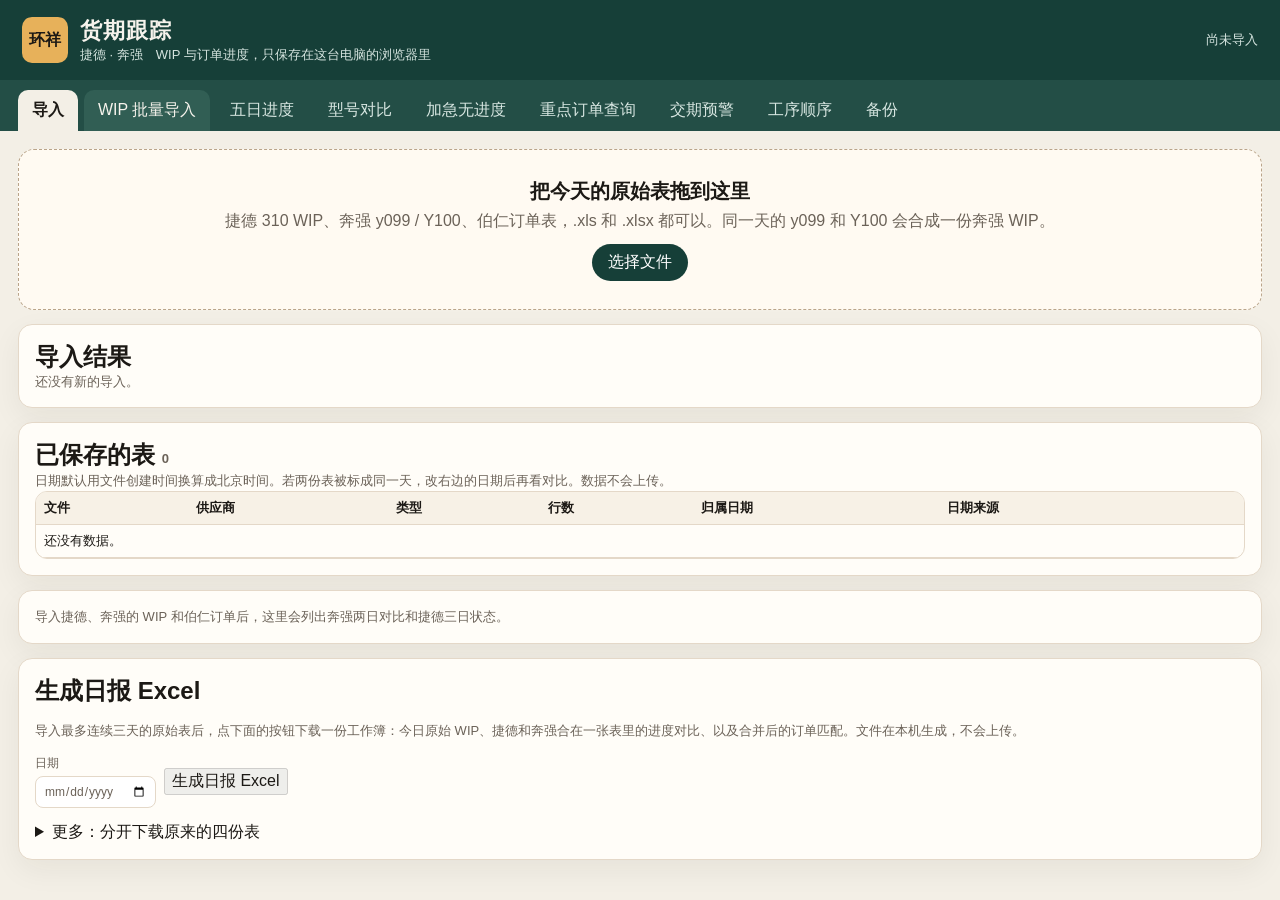
<file: index.html>
<!DOCTYPE html>
<html lang="zh-CN">
<head>
  <meta charset="UTF-8">
  <meta name="viewport" content="width=device-width, initial-scale=1">
  <title>环祥货期跟踪</title>
  <link rel="stylesheet" href="css/app.css">
</head>
<body>
  <header class="top">
    <div class="brand">
      <span class="mark">环祥</span>
      <div>
        <h1>货期跟踪</h1>
        <p>捷德 · 奔强　WIP 与订单进度，只保存在这台电脑的浏览器里</p>
      </div>
    </div>
    <p class="top-note" id="save-state">尚未导入</p>
  </header>
  <nav class="tabs" aria-label="功能">
    <button type="button" data-tab="import" class="on">导入</button>
    <a class="batch-link" href="batch-import/">WIP 批量导入</a>
    <button type="button" data-tab="days">五日进度</button>
    <button type="button" data-tab="models">型号对比</button>
    <button type="button" data-tab="urgent">加急无进度</button>
    <button type="button" data-tab="focus">重点订单查询</button>
    <button type="button" data-tab="due">交期预警</button>
    <button type="button" data-tab="sequence">工序顺序</button>
    <button type="button" data-tab="backup">备份</button>
  </nav>
  <main id="app"></main>
  <dialog id="confirm">
    <form method="dialog">
      <h2 id="confirm-title">请确认</h2>
      <p id="confirm-text"></p>
      <div class="row-actions">
        <button value="cancel" type="submit">取消</button>
        <button value="ok" type="submit" class="danger">确定</button>
      </div>
    </form>
  </dialog>
  <script src="vendor/xlsx.full.min.js"></script>
  <script src="vendor/fflate.js"></script>
  <script src="vendor/exceljs.min.js"></script>
  <script type="module" src="js/app.js"></script>
</body>
</html>
</file>
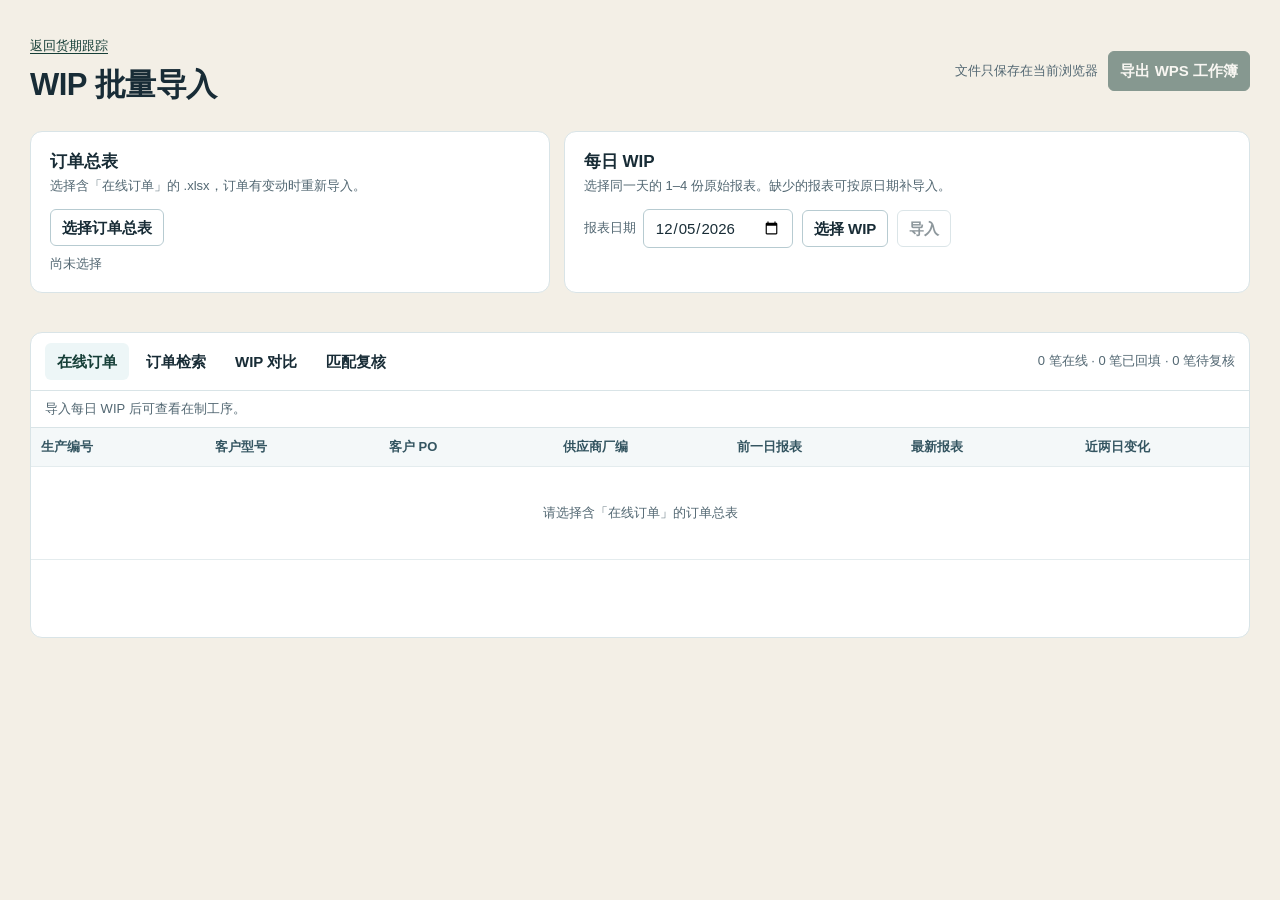
<file: batch-import/index.html>
<!doctype html>
<html lang="zh-CN">
<head>
<meta charset="utf-8">
<meta name="viewport" content="width=device-width,initial-scale=1">
<meta http-equiv="Content-Security-Policy" content="default-src 'none'; script-src 'self'; style-src 'self'; connect-src 'none'; base-uri 'none'; form-action 'none'">
<title>WIP 批量导入 · 环祥货期跟踪</title>
<link rel="stylesheet" href="page.css">
</head>
<body>
<main>
<header><div><a class="home-link" href="../">返回货期跟踪</a><h1>WIP 批量导入</h1></div><div class="top"><p>文件只保存在当前浏览器</p><button class="primary" id="export" disabled>导出 WPS 工作簿</button></div></header>
<section class="cards" aria-label="导入文件">
<div class="card" id="orderCard">
<h2>订单总表</h2><p class="help">选择含「在线订单」的 .xlsx，订单有变动时重新导入。</p>
<div class="controls"><label class="file-button">选择订单总表<input id="orderFile" type="file" accept=".xlsx"></label></div>
<p class="file-line" id="orderName">尚未选择</p>
</div>
<div class="card" id="wipCard">
<h2>每日 WIP</h2><p class="help">选择同一天的 1–4 份原始报表。缺少的报表可按原日期补导入。</p>
<div class="controls"><div class="date"><label for="date">报表日期</label><input id="date" type="date" required></div><label class="file-button">选择 WIP<input id="wipFiles" type="file" accept=".xls,.xlsx" multiple></label><button id="import" disabled>导入</button></div>
<p class="file-line" id="selected" hidden></p><div class="wip-dates" id="recentDates" aria-label="已导入日期"></div>
</div>
</section>
<p class="message" id="message" role="status" aria-live="polite"></p>
<section class="workspace" aria-label="订单和 WIP 结果">
<div class="tabs"><nav role="tablist" aria-label="结果视图"><button type="button" role="tab" aria-selected="true" data-tab="orders">在线订单</button><button type="button" role="tab" aria-selected="false" data-tab="search">订单检索</button><button type="button" role="tab" aria-selected="false" data-tab="compare">WIP 对比</button><button type="button" role="tab" aria-selected="false" data-tab="audit">匹配复核</button></nav><p id="totals"></p></div>
<form id="searchForm" class="search-form" hidden autocomplete="off">
<label>生产编号<input name="prod" type="text"></label><label>客户型号<input name="model" type="text"></label><label>客户 PO<input name="po" type="text"></label><label>供应商厂编<input name="factory" type="text"></label>
<button class="primary" type="submit">检索</button><button type="reset">清空</button>
</form>
<p class="summary" id="summary"></p>
<div class="table-box" id="tableBox" tabindex="0"><table><thead><tr id="columns"></tr></thead><tbody id="items"></tbody></table></div>
</section>
</main>
<script defer src="../vendor/xlsx.full.min.js"></script>
<script defer src="../vendor/fflate.js"></script>
<script defer src="core.js?v=p22-split"></script>
<script defer src="export.js?v=p22-split"></script>
<script defer src="ui.js?v=p22-split"></script>
</body></html>
</file>
<file: css/app.css>
:root {
  --bg: #f3efe6;
  --ink: #1c1915;
  --muted: #6b6258;
  --card: #fffdf8;
  --line: #e4d8c8;
  --teal: #163f38;
  --teal-2: #2d6a5b;
  --stall: #9a3412;
  --stall-bg: #ffd7a8;
  --go: #166534;
  --go-bg: #d8f3e2;
  --new: #1e3a8a;
  --new-bg: #dbe7fb;
  --out: #57534e;
  --out-bg: #e7e5e4;
  --miss: #78716c;
  --late: #9f1239;
  --late-bg: #ffe4e6;
  --shadow: 0 10px 30px rgba(40, 28, 16, 0.06);
  font-family: "Segoe UI", "PingFang SC", "Hiragino Sans GB", "Microsoft YaHei", "Noto Sans SC", sans-serif;
}

* { box-sizing: border-box; }
body { margin: 0; background: var(--bg); color: var(--ink); }
button, input, select { font: inherit; color: inherit; }
button { cursor: pointer; }
h1, h2, h3, p { margin: 0; }

.top {
  display: flex;
  justify-content: space-between;
  gap: 16px;
  align-items: center;
  padding: 16px 22px;
  background: var(--teal);
  color: #f6f3ec;
}
.brand { display: flex; gap: 12px; align-items: center; }
.mark {
  width: 46px; height: 46px; border-radius: 10px;
  display: grid; place-items: center;
  background: #e7b15a; color: #1c1915; font-weight: 800;
}
.top h1 { font-size: 22px; letter-spacing: 0.04em; }
.top p, .top-note { color: #d5e4df; font-size: 13px; }
.tabs {
  display: flex; gap: 6px; padding: 10px 18px 0;
  background: #234e46; position: sticky; top: 0; z-index: 5;
  overflow-x: auto;
}
.tabs button {
  border: 0; background: transparent; color: #d7e6e1;
  padding: 10px 14px; border-radius: 10px 10px 0 0;
}
.tabs .batch-link {
  align-self: flex-end; padding: 10px 14px; border-radius: 10px 10px 0 0;
  color: #f6f3ec; background: #315e54; text-decoration: none; white-space: nowrap;
}
.tabs .batch-link:hover, .tabs .batch-link:focus-visible { background: #3b7064; }
.tabs button.on { background: var(--bg); color: var(--ink); font-weight: 700; }
main { padding: 18px; max-width: 1440px; margin: 0 auto; }
.card {
  background: var(--card); border: 1px solid var(--line);
  border-radius: 14px; padding: 16px; box-shadow: var(--shadow);
}
.stack { display: grid; gap: 14px; }
.drop {
  border: 1.5px dashed #b9a48a; border-radius: 16px; padding: 28px 18px;
  text-align: center; background: #fffaf2;
}
.drop.over { background: #e7f4ef; border-color: var(--teal-2); }
.drop h2 { font-size: 20px; margin-bottom: 6px; }
.drop p { color: var(--muted); }
.file-btn {
  display: inline-block; margin-top: 12px; background: var(--teal); color: white;
  border-radius: 999px; padding: 8px 16px;
}
.file-btn input { display: none; }
.filters, .row-actions { display: flex; flex-wrap: wrap; gap: 8px; align-items: center; }
label.field { display: grid; gap: 4px; font-size: 12px; color: var(--muted); }
input[type="search"], input[type="date"], input[type="number"], select, input[type="text"] {
  border: 1px solid var(--line); background: white; border-radius: 8px; padding: 7px 8px;
}
button.ghost, button.danger, .row-actions button {
  border: 1px solid var(--line); background: white; border-radius: 8px; padding: 7px 10px;
}
button.danger { background: var(--late); color: white; border-color: var(--late); }
button.star { border: 0; background: transparent; font-size: 18px; line-height: 1; color: #b45309; }
button.star[aria-pressed="true"] { color: #9f1239; }
.muted { color: var(--muted); font-size: 13px; }
.grid-4, .grid-3 { display: grid; gap: 10px; }
.grid-4 { grid-template-columns: repeat(4, minmax(0, 1fr)); }
.grid-3 { grid-template-columns: repeat(3, minmax(0, 1fr)); }
.stat { border: 1px solid var(--line); border-radius: 12px; padding: 10px 12px; background: #fff; }
.stat b { display: block; font-size: 26px; line-height: 1.1; }
.stat span { color: var(--muted); font-size: 12px; }
.stat.stop { background: var(--stall-bg); }
.stat.stop b { color: var(--stall); }
.stat.go b { color: var(--go); }
table { width: 100%; border-collapse: collapse; font-size: 13px; }
th, td { border-bottom: 1px solid var(--line); padding: 7px 8px; text-align: left; vertical-align: top; }
th { position: sticky; top: 0; background: #f7f1e6; z-index: 1; white-space: nowrap; }
.table-wrap { overflow: auto; max-height: calc(100vh - 220px); border: 1px solid var(--line); border-radius: 12px; }
.tag {
  display: inline-block; border-radius: 999px; padding: 1px 8px; font-weight: 700; white-space: nowrap;
}
.st-stop { background: var(--stall-bg); color: var(--stall); }
.st-go { background: var(--go-bg); color: var(--go); }
.st-new { background: var(--new-bg); color: var(--new); }
.st-out { background: var(--out-bg); color: var(--out); }
.st-miss { background: #f5f5f4; color: var(--miss); }
.st-back { background: #fecdd3; color: #9f1239; }
.st-unk { background: #ede9fe; color: #5b21b6; }
tr.st-stop td { background: #fff4e6; }
tr.st-stop td:first-child { box-shadow: inset 4px 0 var(--stall); }
tr.st-back td { background: #fff1f2; }
tr.st-back td:first-child { box-shadow: inset 4px 0 #9f1239; }
tr.st-unk td { background: #f5f3ff; }
.order-card dl { display: grid; grid-template-columns: repeat(4, minmax(0, 1fr)); gap: 10px 14px; margin: 8px 0; }
.order-card dt { color: var(--muted); font-size: 12px; }
.order-card dd { margin: 0; font-weight: 700; }
.card-head { display: flex; justify-content: space-between; align-items: center; }
.timeline { display: flex; flex-wrap: wrap; gap: 8px; list-style: none; padding: 0; margin: 8px 0; }
.timeline li { background: #f7f1e6; border-radius: 10px; padding: 8px 10px; display: grid; gap: 2px; }
.note-box { width: min(100%, 640px); min-height: 72px; }
.missed { background: #fee2e2; border-radius: 8px; padding: 8px 10px; }
tr.detail td { background: #fffaf2; }
textarea { border: 1px solid var(--line); border-radius: 8px; padding: 8px; width: min(100%, 520px); }
.late { color: var(--late); font-weight: 800; background: var(--late-bg); }
.urg { color: var(--late); font-weight: 800; }
.steps { min-width: 140px; white-space: pre-wrap; }
.legend { display: flex; gap: 8px; flex-wrap: wrap; }
.help { color: var(--muted); font-size: 13px; line-height: 1.55; }
.help li { margin: 4px 0; }
dialog { border: 0; border-radius: 14px; padding: 18px; width: min(420px, 92vw); }
dialog::backdrop { background: rgba(28, 25, 21, 0.45); }
.log { display: grid; gap: 6px; }
.log div { padding: 8px 10px; border-radius: 8px; background: #f7f4ee; }
.log .bad { background: #fee2e2; }
@media (max-width: 900px) {
  .grid-4, .grid-3, .order-card dl { grid-template-columns: 1fr 1fr; }
  .top { align-items: flex-start; flex-direction: column; }
  th { top: 0; }
}
</file>
<file: batch-import/page.css>
:root{color-scheme:light;--ink:#182c36;--muted:#526772;--line:#d9e4e7;--teal:#163f38;--light:#edf6f7;--white:#fff;--error:#952137;--pink:#fce6eb}
*{box-sizing:border-box}body{margin:0;background:#f3efe6;color:var(--ink);font:15px/1.55 "Microsoft YaHei UI","PingFang SC",sans-serif}main{max-width:1280px;margin:auto;padding:33px 30px 48px}h1,h2,p{margin:0}h1{font-size:31px;letter-spacing:-.5px;font-weight:700}h2{font-size:17px}header{display:flex;justify-content:space-between;align-items:center;gap:20px;margin-bottom:22px}.top{display:flex;align-items:center;gap:10px}.top p{font-size:13px;color:var(--muted);white-space:nowrap}.cards{display:grid;grid-template-columns:1fr 1.32fr;gap:14px}.card,.workspace{border:1px solid var(--line);background:var(--white);border-radius:12px;padding:17px 19px}.controls{display:flex;align-items:center;gap:9px;flex-wrap:wrap;margin:12px 0 8px}.help,.file-line{font-size:13px;color:var(--muted);min-height:21px;overflow-wrap:anywhere}.file-line{margin-top:4px}.wip-dates{display:flex;gap:6px;margin-top:5px;flex-wrap:wrap}.wip-dates span{color:#1e5363;background:var(--light);padding:2px 7px;border-radius:5px;font-size:12px}button,.file-button,input{font:inherit;border:1px solid #b7cbd1;border-radius:6px;background:var(--white);color:var(--ink);min-height:36px;padding:6px 11px}button,.file-button{cursor:pointer;font-weight:600;white-space:nowrap}button:hover,.file-button:hover{background:var(--light)}button:disabled{cursor:default;opacity:.49}button.primary{color:white;background:var(--teal);border-color:var(--teal)}button.primary:hover{background:#234e46}.file-button:focus-within,button:focus-visible,input:focus-visible{outline:2px solid #277b96;outline-offset:2px}.file-button input{position:absolute;width:1px;height:1px;padding:0;opacity:0}.message{padding:8px 0;min-height:39px;color:var(--teal);font-size:13px}.message[data-kind=error]{color:var(--error)}.workspace{padding:0;overflow:hidden}.tabs{display:flex;justify-content:space-between;align-items:center;gap:8px;padding:10px 14px;border-bottom:1px solid var(--line);overflow:auto}.tabs nav{display:flex;gap:5px}.tabs button{border-color:transparent;background:transparent}.tabs button[aria-selected=true]{color:var(--teal);background:var(--light)}.tabs p{font-size:13px;color:var(--muted);white-space:nowrap}.search-form{display:flex;align-items:flex-end;gap:9px;flex-wrap:wrap;padding:12px 14px 7px}.search-form label{flex:1 1 140px;font-weight:600;font-size:12px;color:var(--muted)}.search-form input{display:block;width:100%;margin-top:4px;color:var(--ink)}.search-form[hidden]{display:none}.summary{padding:8px 14px;color:var(--muted);font-size:13px}.table-box{max-height:62vh;min-height:210px;overflow:auto;border-top:1px solid var(--line)}table{width:100%;border-collapse:separate;border-spacing:0;text-align:left;font-size:13px}thead{position:sticky;top:0;background:#f4f8f9;z-index:1}th,td{padding:9px 10px;border-bottom:1px solid #e4ecee;vertical-align:top;min-width:100px;white-space:pre-line;overflow-wrap:anywhere}th{color:#345561;font-weight:600;white-space:nowrap}tbody tr:hover{background:#f4f8f9}td[data-status=unchanged],tr.unchanged td{background:var(--pink);color:var(--error)}td.empty{text-align:center;color:var(--muted);padding:36px}label[for=date]{font-size:13px;color:var(--muted)}#export{min-height:40px}.date{display:flex;align-items:center;gap:7px}.drag{background:var(--light);border-color:var(--teal)}td.identifier{white-space:nowrap}@media(max-width:820px){main{padding:20px 12px}h1{font-size:25px}.cards{grid-template-columns:1fr}.tabs{align-items:flex-start;flex-direction:column}.top{align-items:flex-end;flex-direction:column;gap:3px}}
.home-link{display:inline-block;margin-bottom:5px;color:var(--teal);font-size:13px;text-decoration:underline;text-underline-offset:3px}
</file>
